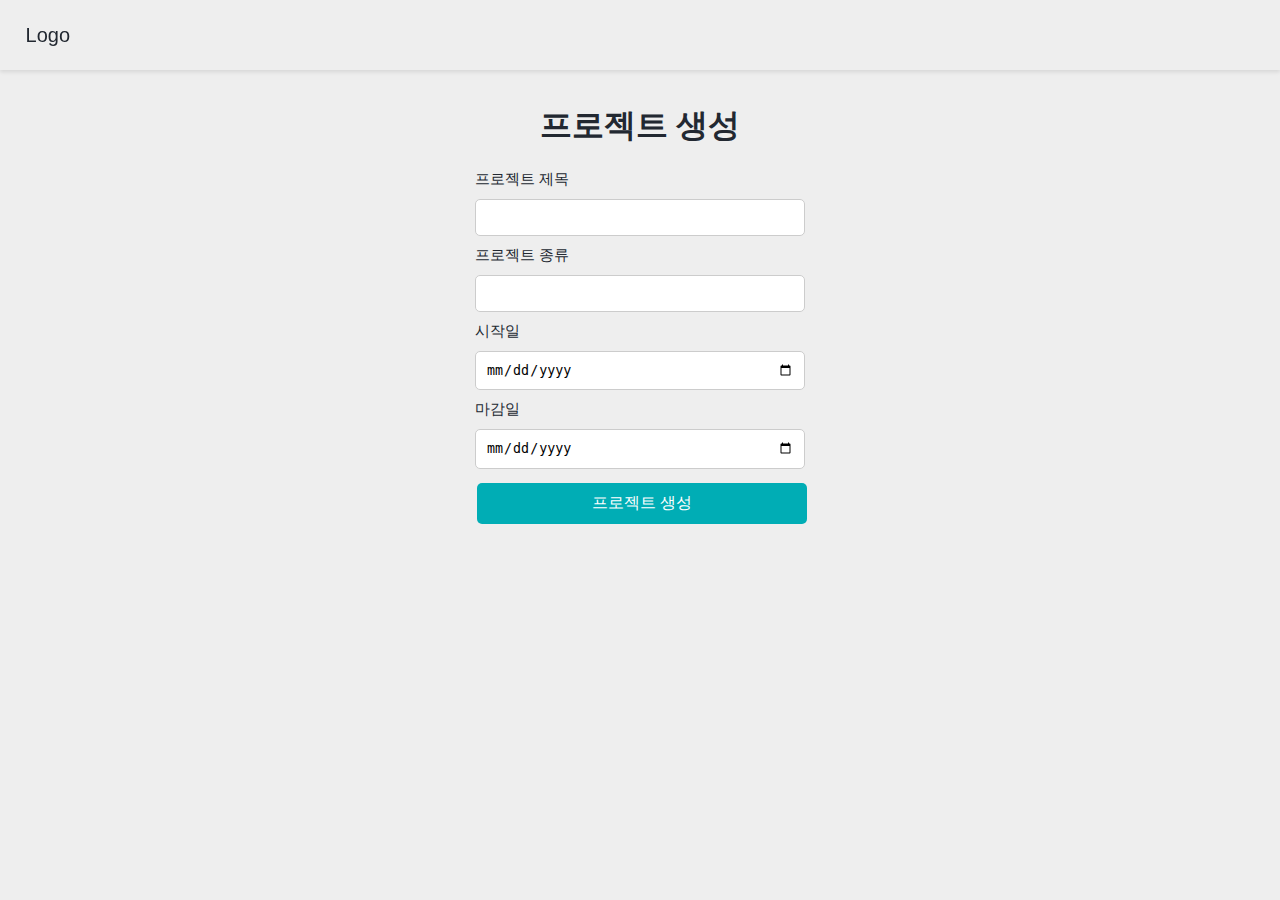
<file: create-project.html>
<!DOCTYPE html>
<html lang="kr">
<head>
    <meta charset="UTF-8">
    <title>프로젝트 생성</title>
    <link rel="stylesheet" href="styles.css">
</head>

<body>
    
    <header>
        <div>Logo</div>
    </header>

    <main class="form-signin">
        <br>
        <h1>프로젝트 생성</h1>
        <form id="create-project-form">
            <div class="form-floating">
                <label for="project-title">프로젝트 제목</label>
                <input type="text" id="project-title" required>
            </div>

            <div class="form-floating">
                <label for="project-type">프로젝트 종류</label>
                <input type="text" id="project-type" required>
            </div>

            <div class="form-floating">
                <label for="start-date">시작일</label>
                <input type="date" id="start-date" required>
            </div>

            <div class="form-floating">
                <label for="end-date">마감일</label>
                <input type="date" id="end-date" required>
            </div>

            <button type="submit" class="btn btn-primary">프로젝트 생성</button>
        </form>
    </main>
    
    <script src="script.js"></script>
</body>
</html>
</file>
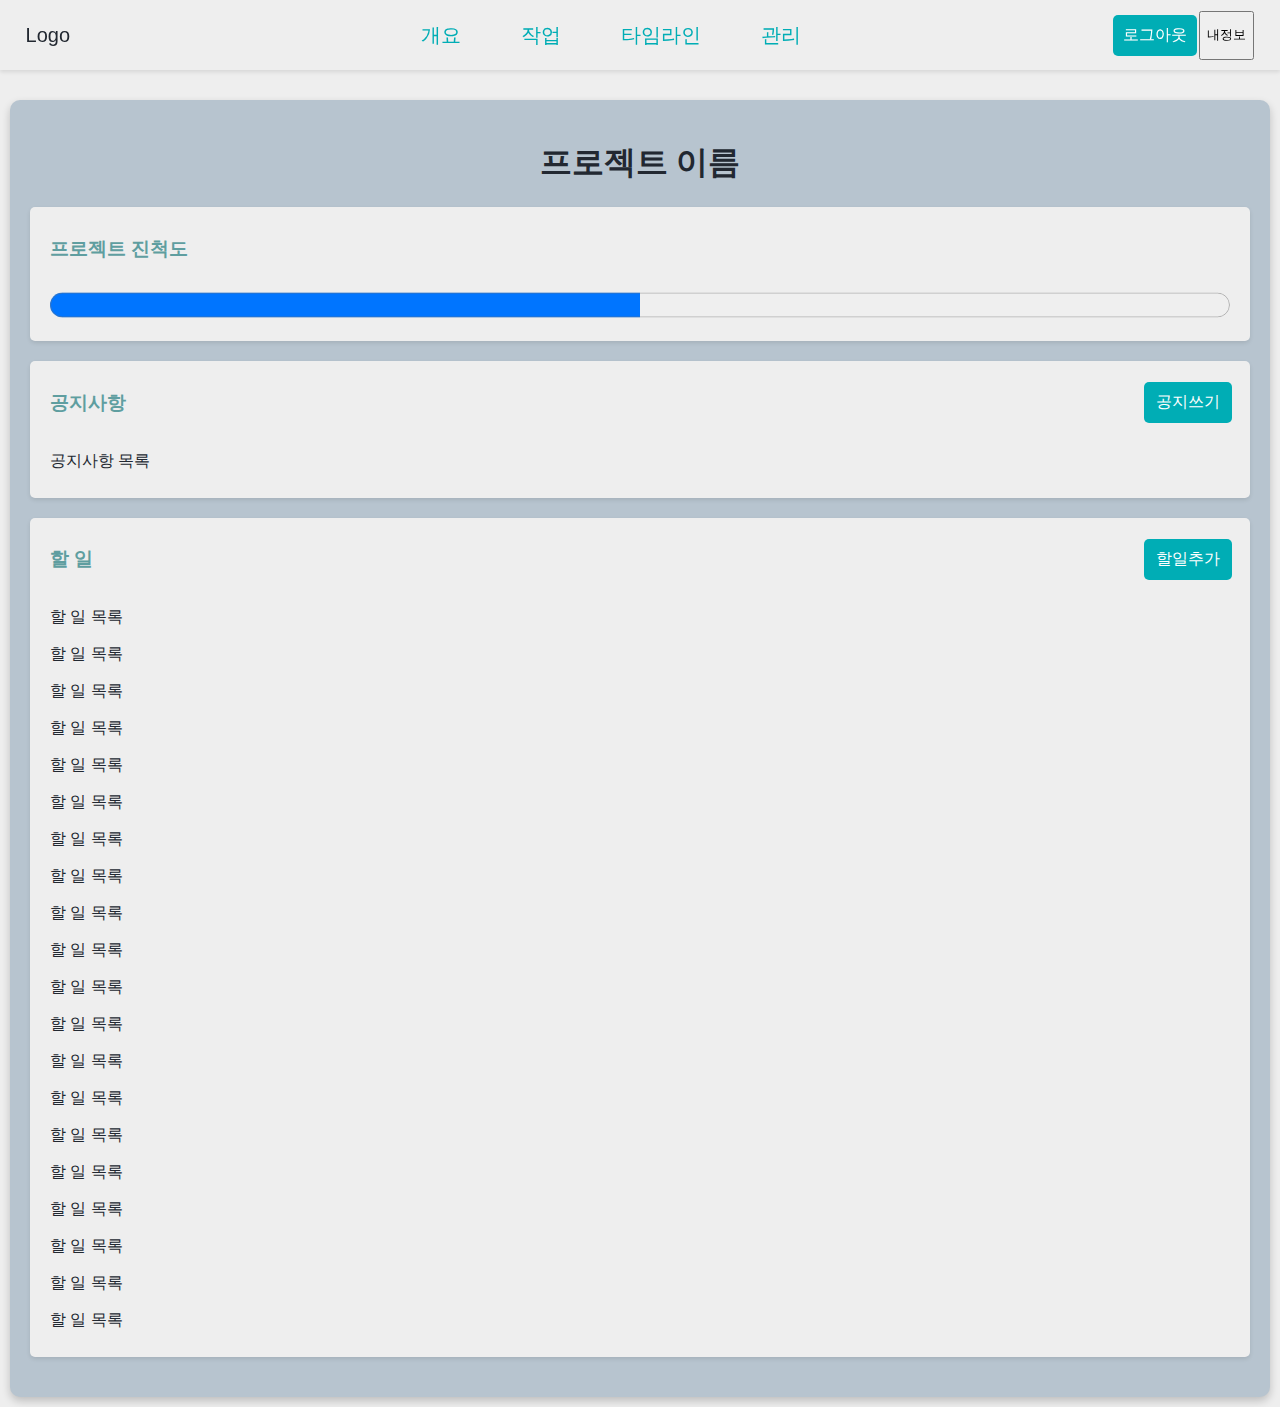
<file: project-detail.html>
<!DOCTYPE html>
<html lang="kr">

<head>
    <meta charset="UTF-8">
    <title>프로젝트 상세</title>
    <link rel="stylesheet" href="styles.css">
</head>

<body>

    <header>
        <div>Logo</div>
        <div>
            <ul>
                <li><a href="#">개요</a></li>
                <li><a href="#">작업</a></li>
                <li><a href="#">타임라인</a></li>
                <li><a href="#">관리</a></li>
            </ul>
        </div>
        <div class="header-btnbtn">
            <input class="btn" type="button" value="로그아웃">
            <input type="button" value="내정보">
        </div>
    </header>

    <main class="project-detail-container">
        <h1>프로젝트 이름</h1>

        <div class="project-detail-inner">
            <h3>프로젝트 진척도</h3>
            <progress id="progress" value="50" max="100"></progress>
        </div>

        <div class="project-detail-inner">
            <div class="project-detail-h3btn">
                <h3>공지사항</h3>
                <div>
                    <input class="btn" type="button" value="공지쓰기">
                </div>
            </div>
            <p>공지사항 목록</p>
        </div>

        <div class="project-detail-inner">
            <div class="project-detail-h3btn">
                <h3>할 일</h3>
                <div>
                    <input class="btn" type="button" value="할일추가">
                </div>
            </div>
            <p>할 일 목록</p>
            <p>할 일 목록</p>
            <p>할 일 목록</p>
            <p>할 일 목록</p>
            <p>할 일 목록</p>
            <p>할 일 목록</p>
            <p>할 일 목록</p>
            <p>할 일 목록</p>
            <p>할 일 목록</p>
            <p>할 일 목록</p>
            <p>할 일 목록</p>
            <p>할 일 목록</p>
            <p>할 일 목록</p>
            <p>할 일 목록</p>
            <p>할 일 목록</p>
            <p>할 일 목록</p>
            <p>할 일 목록</p>
            <p>할 일 목록</p>
            <p>할 일 목록</p>
            <p>할 일 목록</p>
        </div>
    </main>

    <script src="script.js"></script>
</body>

</html>
</file>
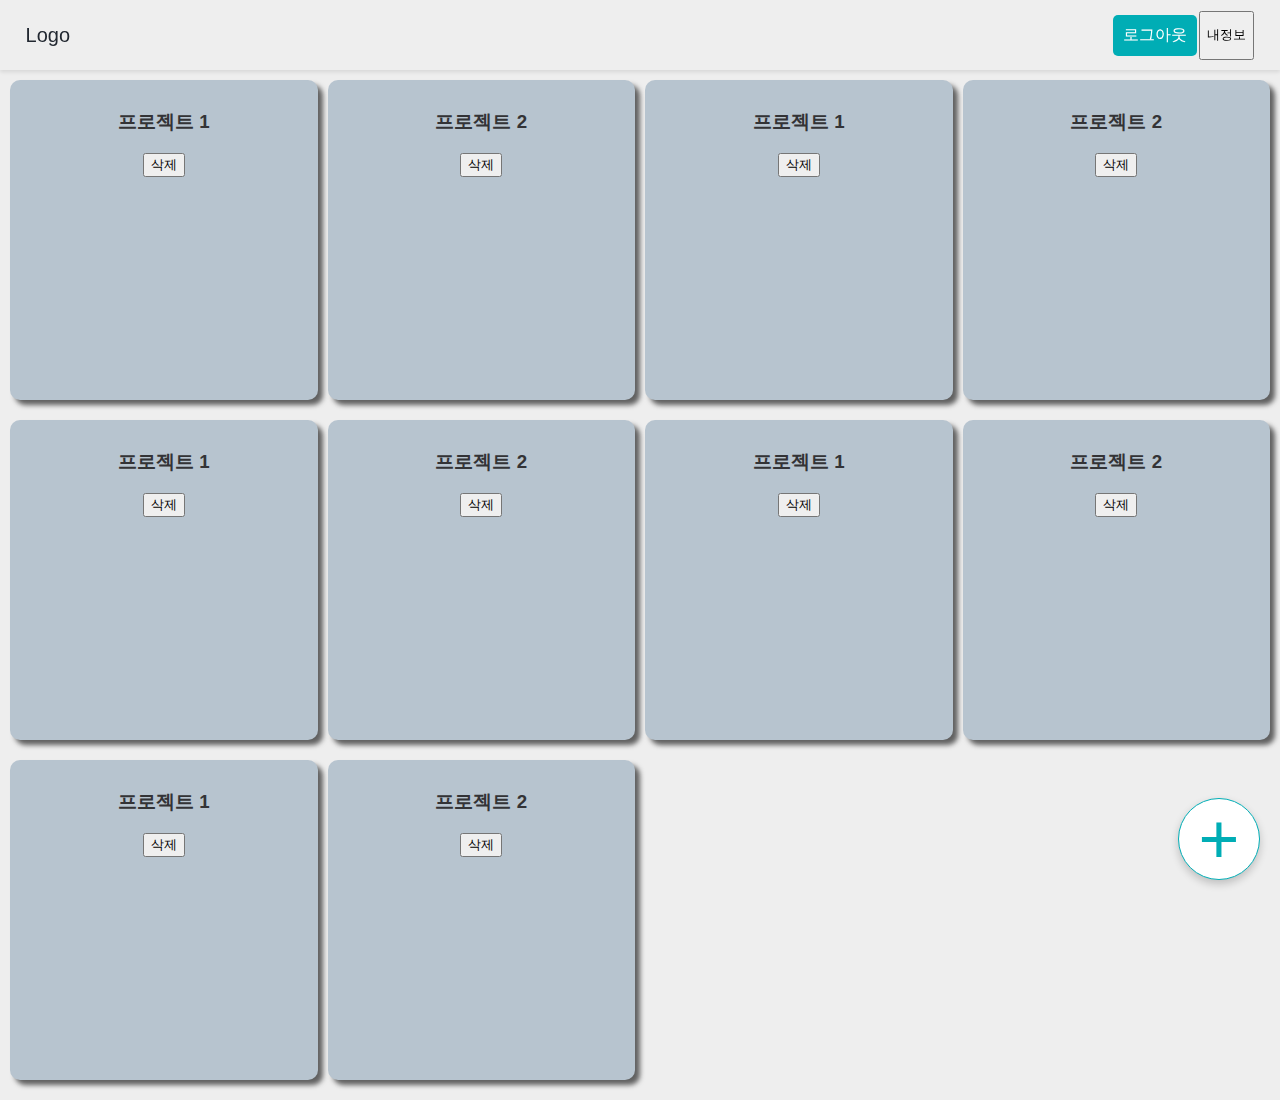
<file: projectList.html>
<!DOCTYPE html>
<html lang="kr">

<head>
    <meta charset="UTF-8">
    <title>프로젝트 목록</title>
    <link rel="stylesheet" href="styles.css">
</head>

<body>

    <header>
        <div>Logo</div>
        <!-- <div>
            <ul>
                <li><a href="/projectList.html">프로젝트</a></li>
                <li><a href="#">캘린더</a></li>
            </ul>
        </div> -->
        <div class="header-btnbtn">
            <input class="btn" type="button" value="로그아웃">
            <input type="button" value="내정보">
        </div>
    </header>

    <main>
        <div id="created-projects-container" class="projects-grid">
            <!-- <a href="create-project.html" class="projects-inner">+</a> -->
            <!-- 생성된 프로젝트들을 보여주는 영역 -->
        </div>
        <div id="project-add">+</div>
    </main>


    <script src="script.js"></script>
</body>

</html>
</file>
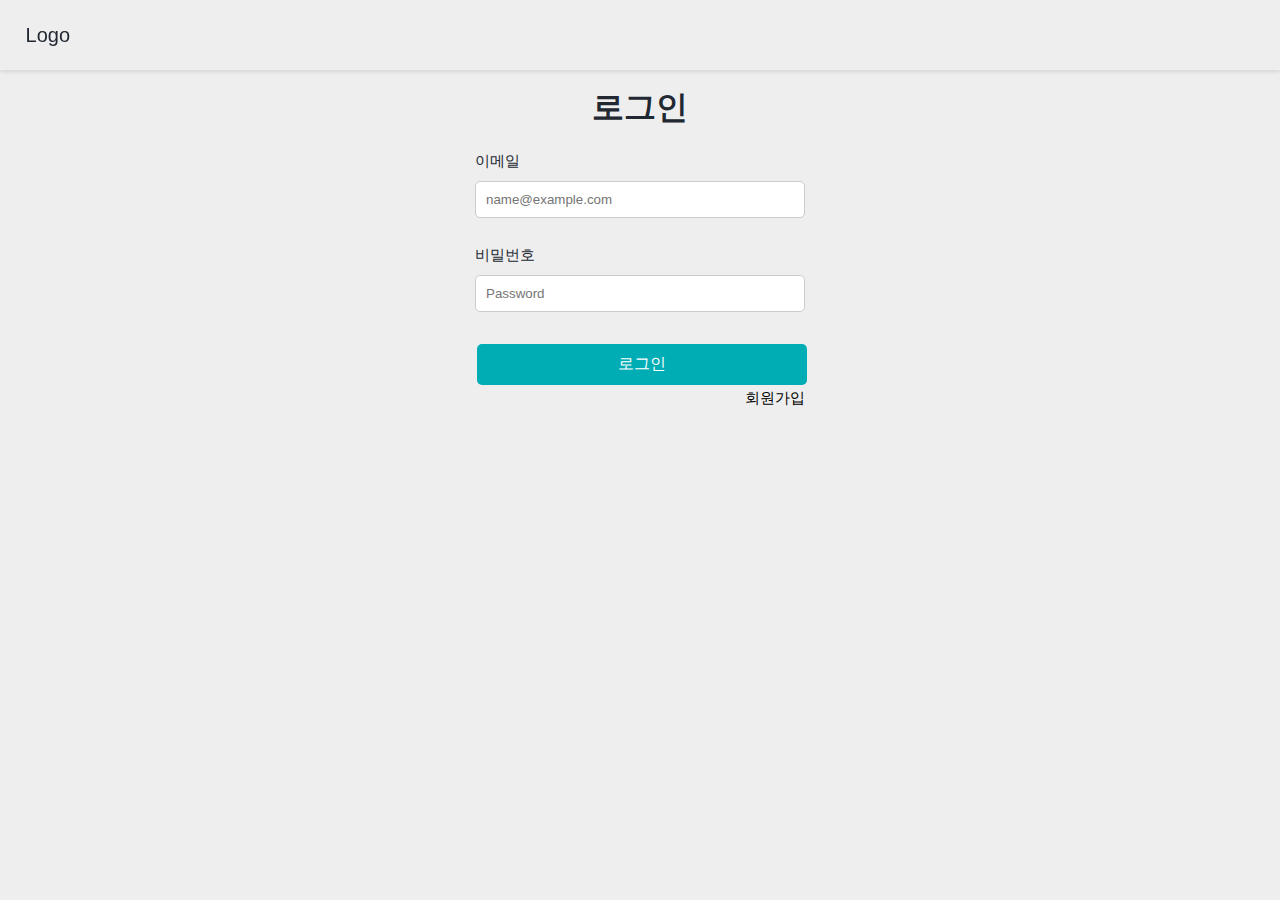
<file: signin.html>
<!DOCTYPE html>
<html lang="kr">

<head>
    <meta charset="UTF-8">
    <meta name="viewport" content="width=device-width, initial-scale=1.0">
    <title>로그인</title>
    <link rel="stylesheet" type="text/css" href="styles.css">

</head>

<body>

    <header>
        <div>Logo</div>
    </header>

    <main class="form-signin">
        <form>
            <h1>로그인</h1>

            <div class="form-floating">
                <label for="floatingInput">이메일</label>
                <input type="email" id="floatingInput" placeholder="name@example.com">
            </div>

            <br>

            <div class="form-floating">
                <label for="floatingPassword">비밀번호</label>
                <input type="password" id="floatingPassword" placeholder="Password">
            </div>
            
            <br>

            <button class="btn" type="submit">로그인</button>
        </form>

        <div class="sign">
            <a href="/signup.html">회원가입</a>
        </div>
    </main>

</body>

</html>
</file>
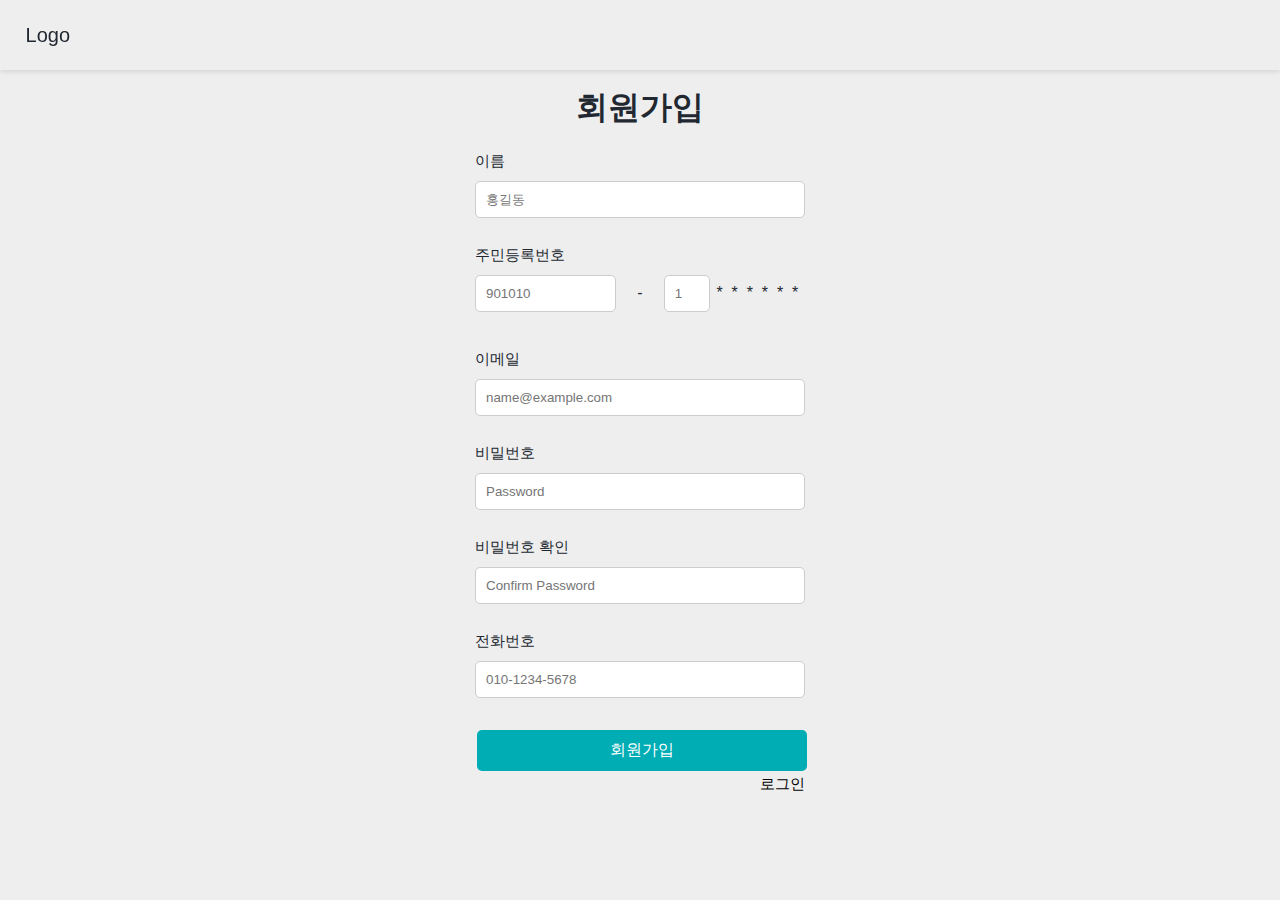
<file: signup.html>
<!DOCTYPE html>
<html lang="kr">

<head>
    <meta charset="UTF-8">
    <meta name="viewport" content="width=device-width, initial-scale=1.0">
    <title>회원가입</title>
    <link rel="stylesheet" type="text/css" href="styles.css">

</head>

<body>

    <header>
        <div>Logo</div>
    </header>

    <main class="form-signin">
        <form>
            <h1>회원가입</h1>

            <!-- 이름 -->
            <div class="form-floating">
                <label for="floatingUsername">이름</label>
                <input type="text" id="floatingUsername" placeholder="홍길동">
            </div>
            
            <br>

            <!-- 주민등록번호 -->
            <div class="form-floating">
                <label for="floatingResidentFront">주민등록번호</label>
                <div class="floatingResidentDiv">
                    <input type="text" id="floatingResidentFront" placeholder="901010" maxlength="6" pattern="[0-9]{6}">
                    <a id="hypen" class="form-text">-</a>
                    <input type="text" id="floatingResidentBack" placeholder="1" maxlength="1" pattern="[1-4]">
                    <a id="star" class="form-text">*&nbsp;&nbsp;*&nbsp;&nbsp;*&nbsp;&nbsp;*&nbsp;&nbsp;*&nbsp;&nbsp;*</a>
                </div>
            </div>
            
            <br>

            <!-- 이메일 -->
            <div class="form-floating">
                <label for="floatingEmail">이메일</label>
                <input type="email" id="floatingEmail" placeholder="name@example.com">
            </div>
            
            <br>

            <!-- 비밀번호 -->
            <div class="form-floating">
                <label for="floatingPassword">비밀번호</label>
                <input type="password" id="floatingPassword" placeholder="Password">
            </div>
            
            <br>

            <!-- 비밀번호 확인 -->
            <div class="form-floating">
                <label for="floatingConfirmPassword">비밀번호 확인</label>
                <input type="password" id="floatingConfirmPassword" placeholder="Confirm Password">
            </div>
            
            <br>

            <!-- 전화번호 -->
            <div class="form-floating">
                <label for="floatingPhone">전화번호</label>
                <input type="tel" id="floatingPhone" placeholder="010-1234-5678" pattern="[0-9]{3}-[0-9]{4}-[0-9]{4}">
            </div>
            
            <br>


            <!-- 회원가입 버튼 -->
            <button class="btn" type="submit">회원가입</button>
        </form>
        <!-- 로그인 페이지로 돌아가는 링크 -->
        <div class="sign">
            <a href="/signin.html">로그인</a>
        </div>
    </main>

</body>

</html>
</file>
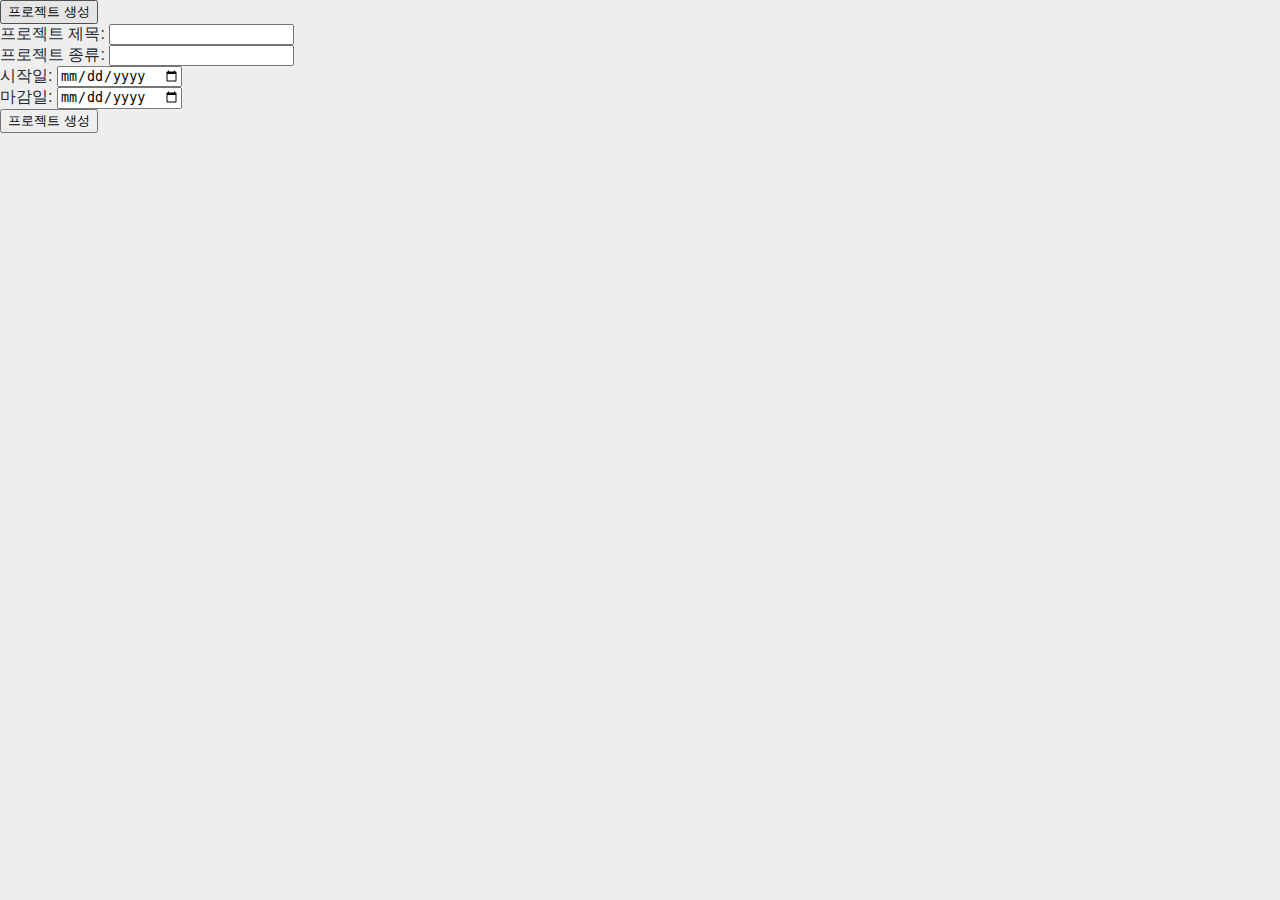
<file: test2.html>
<!DOCTYPE html>
<html lang="ko">
<head>
    <meta charset="UTF-8">
    <title>프로젝트 생성</title>
    <link rel="stylesheet" href="styles.css">
</head>
<body class="project-body">
    <div class="project-header">
        <button id="create-project-btn" class="project-button">프로젝트 생성</button>
    </div>

    <div id="project-form-container" class="hidden">
        <form id="create-project-form" class="project-form">
            <label for="project-title">프로젝트 제목:</label>
            <input type="text" id="project-title" class="project-input" required><br>

            <label for="project-type">프로젝트 종류:</label>
            <input type="text" id="project-type" class="project-input" required><br>

            <label for="start-date">시작일:</label>
            <input type="date" id="start-date" class="project-input" required><br>

            <label for="end-date">마감일:</label>
            <input type="date" id="end-date" class="project-input" required><br>

            <button type="submit" class="project-button">프로젝트 생성</button>
        </form>
    </div>

    <div id="projects-container" class="projects-grid"></div>

    <script src="script.js"></script>
</body>
</html>
</file>
<file: styles.css>
/* [헤더(내비게이션) */
header{
    height: 50px;
    position: fixed;
    top: 0;
    width: 100%;
    background-color: #EEEEEE;
    padding: 10px 0;
    text-align: center;
    box-shadow: 0 2px 4px rgba(0, 0, 0, 0.1);
    display: flex;
    justify-content: space-between;
    align-items: center;
    font-size: 20px;
    z-index: 10;
}

header div{
    margin-left: 2%;
    padding-right: 2%;
}

header ul{
    float: left;
    align-items: center;
}

header li {
    float: left;
    list-style-type: none;
    padding: 0 30px;
    cursor: pointer;
}

header a {
    color: #00ADB5;
    text-decoration: none;
}

.header-btnbtn{
    display: flex;
}

/* 다크 모드 스타일 */
@media (prefers-color-scheme: dark) {
    header{
        background-color: #393E46;
    }
}
/* 헤더(내비게이션)] */

/* [로그인, 회원가입, 공통 css  */
body {
    /* display: flex;
    justify-content: center;
    align-items: center;
    height: 100vh; */
    margin: 0px;
    font-family: Arial, sans-serif;
    background-color: #EEEEEE;
    color: #222831;
}

.sign a {
    color: black;
    text-decoration: none;
    font-size: 15px;
}

.btn {
    color: white;
    background-color: #00ADB5;
    border: none;
    padding: 10px;
    text-align: center;
    text-decoration: none;
    display: inline-block;
    font-size: 16px;
    margin: 4px 2px;
    cursor: pointer;
    border-radius: 5px;
    width: 100%;
}

.btn:hover {
    background-color: #007777;
}

/* 공통 스타일 */
.form-signin {
    width: 100%;
    max-width: 330px;
    padding: 15px;
    margin: auto;
    margin-top: 50px;
}

.form-floating {
    margin-bottom: 10px;
}

.form-floating input {
    width: 100%;
    padding: 10px;
    margin: 10px 0;
    display: block;
    border: 1px solid #ccc;
    border-radius: 5px;
    box-sizing: border-box;
    background-color: #fff;
    color: #000;
}

.form-floating label {
    font-size: 15px;
}

h1 {
    text-align: center;
}

.sign {
    text-align: right;
}

.form-text {
    display: flex;
    align-items: center;
}

.form-floating div {
    display: flex;
}

#floatingResidentFront {
    flex: 5;
}

#floatingResidentBack {
    flex: 1;
}

.form-text {
    text-align: center;
    justify-content: center;
}

#hypen {
    flex: 2;
}

#star {
    flex: 4;
}

/* 다크 모드 스타일 */
@media (prefers-color-scheme: dark) {
    body {
        background-color: #222831;
        color: #EEEEEE;
    }

    .form-floating input {
        border: 1px solid #666666;
        background-color: #333333;
        color: white;
    }

    .sign a {
        color: white;
    }
}
/* 로그인, 회원가입 css] */

/* [projectList css */
.projects-grid {
    margin-top: 70px; /* 프로젝트 헤더의 높이에 맞춰 조정 */
    display: grid;
    grid-template-columns: repeat(auto-fill, minmax(300px, 1fr));
    gap: 10px;
    padding: 10px;
}

.projects-inner {
    /* width: 300px; */
    height: 300px;
    color: #333336;
    border-radius: 10px;
    text-align: center;
    margin-bottom: 10px;
    padding: 10px;
    background-color: #B7C4CF;
    box-shadow: 5px 5px 5px #606060;
    text-decoration: none;
    cursor: pointer;
}

.projects-inner:hover {
    transform: translateY(-3px) translateX(3px);
}

#project-add{
    position: fixed;
    display: flex;
    width: 80px;
    height: 80px;
    bottom: 20px;
    right: 20px;
    background-color: #ffffff;
    border: 1px solid;
    box-shadow: 0 4px 8px 0 rgba(0, 0, 0, 0.2);
    align-items: center;
    justify-content: center;
    border-radius: 50px;
    font-size: 70px;
    color: #00ADB5;
    z-index: 9;
}
/* projectList css] */

/* [프로젝트 상세 페이지 */
.project-detail-container {
    margin: 10px;
    margin-top: 100px;
    background-color: #B7C4CF;
    border-radius: 10px;
    padding: 20px;
    box-shadow: 0 4px 8px 0 rgba(0, 0, 0, 0.2);
}

.project-detail-inner{
    margin-bottom: 20px;
    padding-top: 10px;
    padding-bottom: 10px;
    padding-left: 20px;
    padding-right: 20px;
    background-color: #EEEEEE;
    border-radius: 5px;
    box-shadow: 0 2px 4px 0 rgba(0, 0, 0, 0.1);
}

.project-detail-inner h3 {
    color: #5f9ea0;
}

.project-detail-h3btn{
    display: flex;
    justify-content: space-between;
    align-items: center;
}

progress {
    width: 100%;
    height: 50px;
    color: #87ceeb;
}

/* 다크 모드 스타일 */
@media (prefers-color-scheme: dark) {
    .project-detail-container {
        background-color: #364F6B;
    }
    .project-detail-inner{
        background-color: #222831;
    }  
}
/* 프로젝트 상세 페이지(프로젝트 내부)] */
</file>
